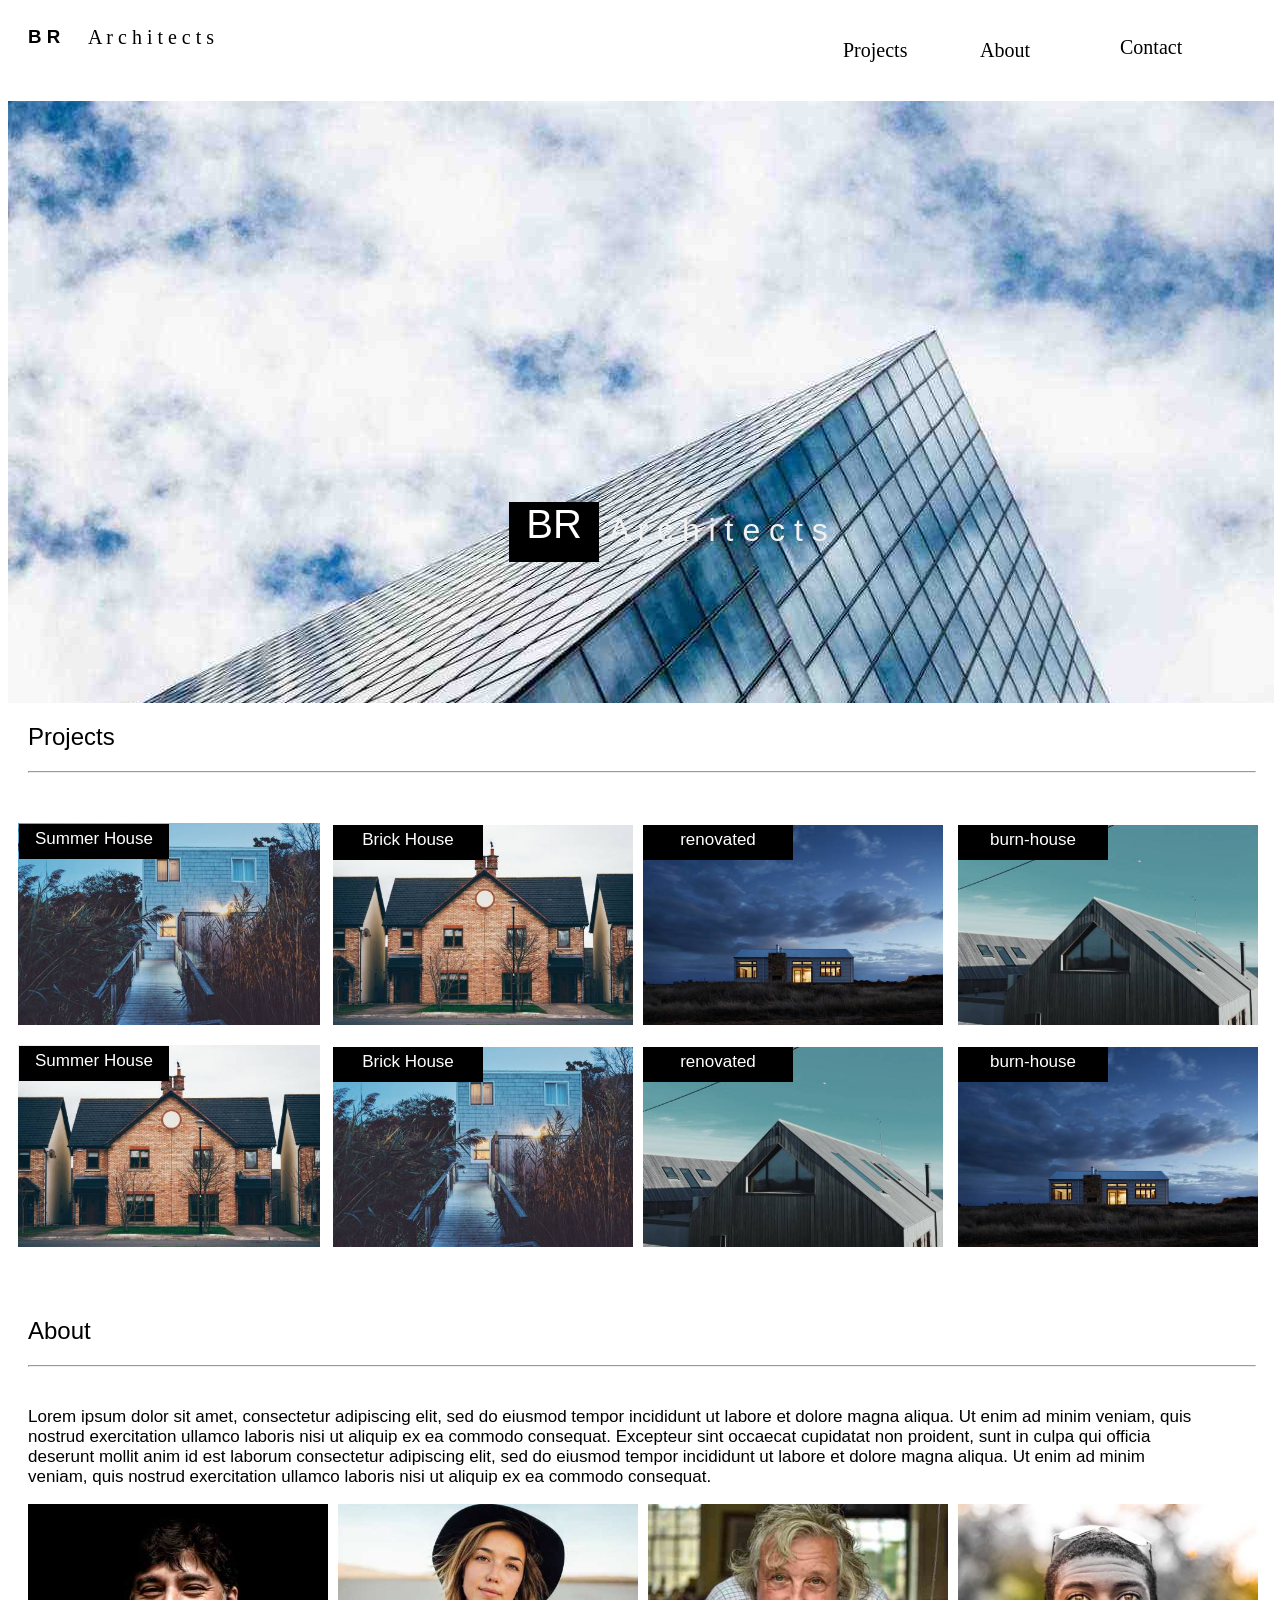
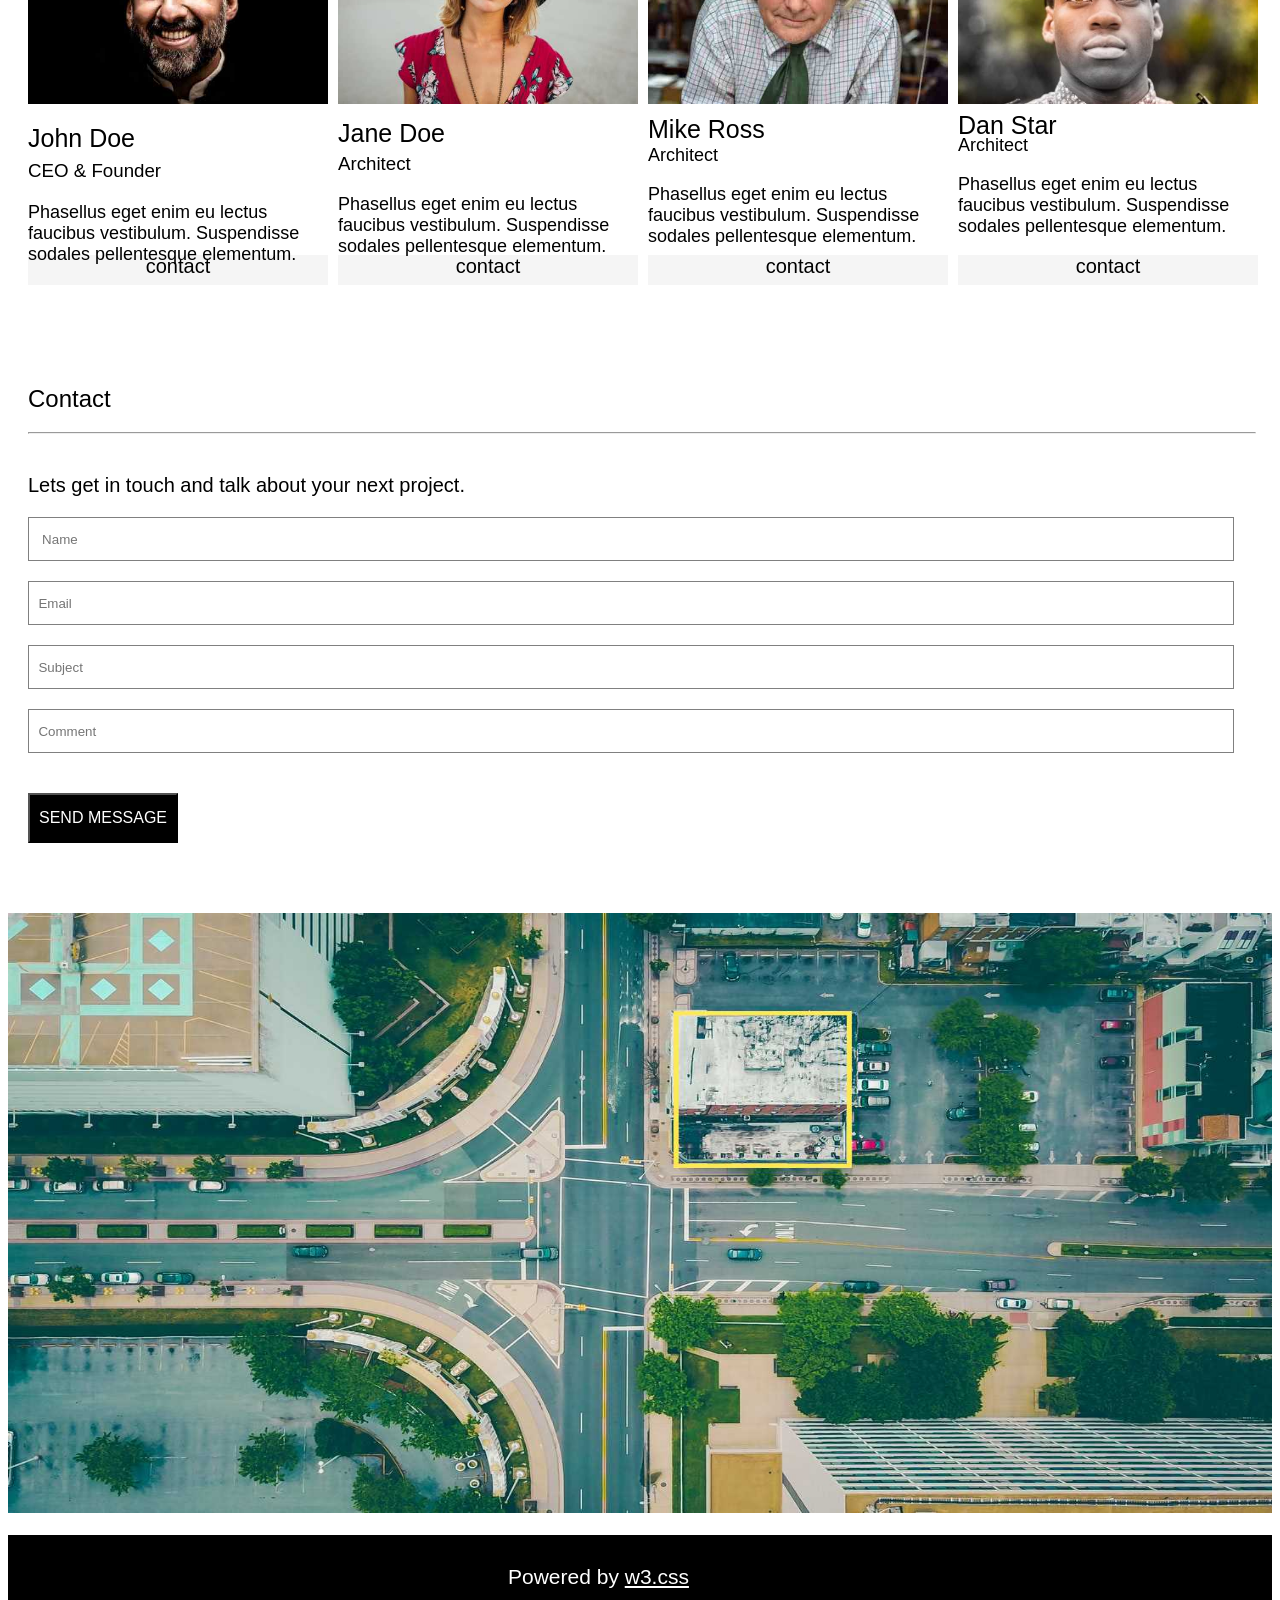
<file: index.html>
<!DOCTYPE html>
<html lang="en">
  <head>
    <meta charset="UTF-8" />

    <meta name="viewport" content="width=device-width, initial-scale=1.0" />
    <link rel="preconnect" href="https://fonts.googleapis.com" />
    <link rel="preconnect" href="https://fonts.gstatic.com" crossorigin />
    <link
      href="https://fonts.googleapis.com/css2?family=Poppins:ital,wght@0,100;0,200;0,300;0,400;0,500;0,600;0,700;0,800;0,900;1,100;1,200;1,300;1,400;1,500;1,600;1,700;1,800;1,900&display=swap"
      rel="stylesheet"
    />
    <link rel="stylesheet" href="index.css" />
    <title>Document</title>
 
  </head>
  <body>
    <div style="margin-top: -5px;">
      <div class="n">
    <h3 class="para" style="font-family: Verdana, sans-serif; margin-left: 20px;padding-top: 12px;">B R</h3>
    <h2 style="    font-family: Verdana;
    margin-left: 80px;
     margin-top: -40px;
    font-size: 20px;
    font-weight: 400;">A r c h i t e c t s </h2>
  </div>
    <p class="r"
      style="
        font-family: Verdana;
        margin-left: 820px;
        margin-top: -40px;
        font-size: 20px;
        padding: 15px;
      "
    >
      Projects
    </p>
    <p class="m"
      style="
        font-family: Verdana;
        margin-left: 960px;
        margin-top: -70px;
        font-size: 20px;
       padding: 12px;
      "
    >
      About
    </p>
    <p class="a"
      style="
        font-family: Verdana;
        margin-left: 1100px;
        margin-top: -70px;
        font-size: 20px;
        padding: 12px;
      "
    >
      Contact
    </p>
  </div>
  <div class="main-section">
    <div class="box">BR</div>
    <h1 class="letter">A r c h i t e c t s</h1>
  </div>
  <h2 class="second-main-section">Projects</h2>
  <hr style="margin-left: 20px;width: 97%;color: #f1f1f1;margin-top: 20px;">



<div>
<div class="summer-house"><div class="box-1">Summer House</div></div>
<div class="brick-house"><div class="box-2">Brick House</div></div>
<div class="renovated"><div class="box-3">renovated</div></div>
<div class="burn-house"><div class="box-4">burn-house</div></div>
<div class="summer-home"><div class="box-1">Summer House</div></div>
<div class="brick-home"><div class="box-2">Brick House</div></div>
<div class="renovated-home"><div class="box-3">renovated</div></div>
<div class="burn-home"><div class="box-4">burn-house</div></div>

</div>





<h2 class="third-main-section">About</h2>
<hr style="margin-left: 20px;width: 97%;color: #f1f1f1;">
<p class="alphabets">Lorem ipsum dolor sit amet, consectetur adipiscing elit, sed do eiusmod tempor incididunt ut labore et dolore magna aliqua. Ut enim ad minim veniam, quis<br> nostrud exercitation ullamco laboris nisi ut aliquip ex ea commodo consequat. Excepteur sint occaecat cupidatat non proident, sunt in culpa qui officia<br> deserunt mollit anim id est laborum consectetur adipiscing elit, sed do eiusmod tempor incididunt ut labore et dolore magna aliqua. Ut enim ad minim <br>veniam, quis nostrud exercitation ullamco laboris nisi ut aliquip ex ea commodo consequat.</p>



<div class="image-1"></div>
<div class="image-2"></div>
<div class="image-3"></div>
<div class="image-4"></div>




<h1 class="world">John Doe</h1>
<h1 class="earth">Jane Doe</h1>
<h1 class="planet">Mike Ross</h1>
<h1 class="universe">Dan Star</h1>


<h3 class="defence">CEO & Founder</h3>
<p class="css">Phasellus eget enim eu lectus<br> faucibus vestibulum. Suspendisse<br> sodales pellentesque elementum.</p>
<h3 class="it">Architect</h3>
<p class="java">Phasellus eget enim eu lectus<br> faucibus vestibulum. Suspendisse<br> sodales pellentesque elementum.</p>
<h3 class="ai">Architect</h3>
<p class="html">Phasellus eget enim eu lectus<br> faucibus vestibulum. Suspendisse<br> sodales pellentesque elementum.</p>
<h3 class="vvork">Architect</h3>
<p class="techno">Phasellus eget enim eu lectus<br> faucibus vestibulum. Suspendisse<br> sodales pellentesque elementum.</p>

<div class="contact-1">contact</div>
<div class="contact-2">contact</div>
<div class="contact-3">contact</div>
<div class="contact-4">contact</div>




<h2 class="fourth-main-section">Contact</h2>
<hr style="margin-left: 20px;width: 97%;color: #f1f1f1;">
<p class="main-letters">Lets get in touch and talk about your next project.</p>



<input class="name" placeholder="   Name">
<input class="email" placeholder="  Email">
<input class="subject" placeholder="  Subject">
<input class="comment" placeholder="  Comment">


<button class="click">SEND MESSAGE</button>



<img src="./images/map.jpg" class="map">


<div class="last-card">
  <h2>Powered by <a href="https://www.w3schools.com/" class="last-words">w3.css</a></h2>
  
  </div>




  </body>
</html>
</file>
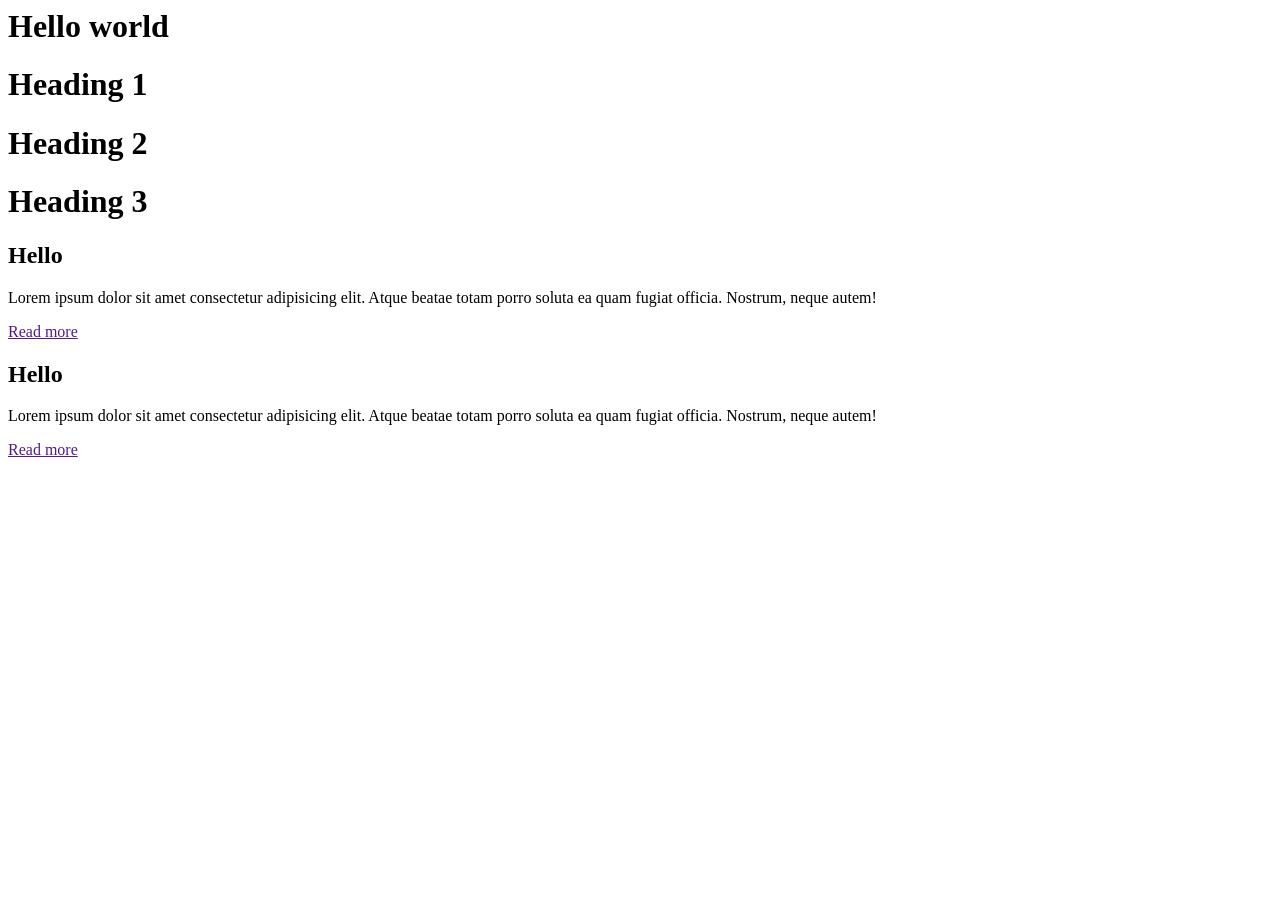
<file: new.html>
<html lang="en">
<head>
    <meta charset="UTF-8">
    <meta name="viewport" content="width=device-width, initial-scale=1.0">
    <link rel="stylesheet" href="index.css">
    <title>Document</title>
</head>
<body>
    <h1>Hello world</h1>

    <h1>Heading 1</h1>
    <h1 class="heading-2">Heading 2</h1>
    <h1>Heading 3</h1>

    <section class="project-container">
        
        <div class="project-card">
            <h2>Hello</h2>
            <p>Lorem ipsum dolor sit amet consectetur adipisicing elit. Atque beatae totam porro soluta ea quam fugiat officia. Nostrum, neque autem!</p>
            <a href="">Read more</a>
        </div>
        
        
        <div class="project-card">
            <h2>Hello</h2>
            <p>Lorem ipsum dolor sit amet consectetur adipisicing elit. Atque beatae totam porro soluta ea quam fugiat officia. Nostrum, neque autem!</p>
            <a href="">Read more</a>
        </div>
        
    </section>
</body>
</html>
</file>
<file: index.css>
/* h1 {
    color: red;
} */

/* .heading-2 {
    color: red;
}

.project-container{
    background: green;
    border: 1px solid #000;
    padding: 20px;
}

.project-card {
    height: 300px;
    width: 300px;
    border: 1px solid #000;
}


.project-card h2{
    color: white;
}

.project-card p{
    color: white;
}

.project-card a{
    color: red;
} */

.n{
   height: 50px;
}

.n:hover{
    background-color:gainsboro;   
    width: 250px;
}


.r:hover{
    background-color:gainsboro;   
    width:100px;
}



.m:hover{
    background-color:gainsboro;   
    width:100px;
}



.a:hover{
    background-color:gainsboro;   
    width:100px;
}




.main-section {
background-image: url(./images/architect.jpg);
height: 600px;width: 100%;margin-top: 30px ;
padding: 1px;background-repeat: no-repeat;

}

.box{
    height: 60px;width: 90px;background-color: black;
color: white;margin-left: 500px;
text-align: center;font-size: 40px;
font-family: 'Segoe UI', Verdana, sans-serif;
margin-top: 400px;
}

.letter{
   margin-left: 600px;
    margin-top: -50px;
    color: #F1F1F1;
    font-family: 'Segoe UI', Verdana, sans-serif;
    font-weight: 400;
}

.second-main-section{
    font-family:'Segoe UI', Verdana, sans-serif;
    font-weight: 400;margin-left: 20px;
}


.summer-house{
    background-image: url(./images/house5.jpg);
    height: 200px;width: 300px;background-size: cover;
    margin-left: 10px;margin-top: 50px;padding: 1px;
}

.box-1{
    background-color: black;color: white;height: 30px; width: 150px;
    font-size: 17px;
    font-family: 'Segoe UI', Tahoma,
     Geneva, Verdana, sans-serif;
     text-align: center;padding-top: 5px;
}






.brick-house{
    background-image: url(./images/house2.jpg);
    height: 200px;width: 300px;background-size: cover;
    margin-left: 325px;margin-top: -200px;
}

.box-2{
    background-color: black;color: white;height: 30px; width: 150px;
    font-size: 17px;
    font-family: 'Segoe UI', Tahoma,
     Geneva, Verdana, sans-serif;
     text-align: center;padding-top: 5px;
}






.renovated{
    background-image: url(./images/house3.jpg);
    height: 200px;width: 300px;background-size: cover;
    margin-left: 635px;margin-top: -200px;
}

.box-3{
    background-color: black;color: white;height: 30px; width: 150px;
    font-size: 17px;
    font-family: 'Segoe UI', Tahoma,
     Geneva, Verdana, sans-serif;
     text-align: center;padding-top: 5px;
}








.burn-house{
    background-image: url(./images/house4.jpg);
    height: 200px;width: 300px;background-size: cover;
    margin-left: 950px;margin-top: -200px;
}


.box-4{
    background-color: black;color: white;height: 30px; width: 150px;
    font-size: 17px;
    font-family: 'Segoe UI', Tahoma,
     Geneva, Verdana, sans-serif;
     text-align: center;padding-top: 5px;
}


.summer-home{
    background-image: url(./images/house2.jpg);
    height: 200px;width: 300px;background-size: cover;
    margin-left: 10px;padding: 1px;margin-top: 20px;
}

.box-1{
    background-color: black;color: white;height: 30px; width: 150px;
    font-size: 17px;
    font-family: 'Segoe UI', Tahoma,
     Geneva, Verdana, sans-serif;
     text-align: center;padding-top: 5px;
}








.brick-home{
    background-image: url(./images/house5.jpg);
    height: 200px;width: 300px;background-size: cover;
    margin-left: 325px;margin-top: -200px;
}

.box-2{
    background-color: black;color: white;height: 30px; width: 150px;
    font-size: 17px;
    font-family: 'Segoe UI', Tahoma,
     Geneva, Verdana, sans-serif;
     text-align: center;padding-top: 5px;
}



.renovated-home{
    background-image: url(./images/house4.jpg);
    height: 200px;width: 300px;background-size: cover;
    margin-left: 635px;margin-top: -200px;
}

.box-3{
    background-color: black;color: white;height: 30px; width: 150px;
    font-size: 17px;
    font-family: 'Segoe UI', Tahoma,
     Geneva, Verdana, sans-serif;
     text-align: center;padding-top: 5px;
}




.burn-home{
    background-image: url(./images/house3.jpg);
    height: 200px;width: 300px;background-size: cover;
    margin-left: 950px;margin-top: -200px;
}


.box-4{
    background-color: black;color: white;height: 30px; width: 150px;
    font-size: 17px;
    font-family: 'Segoe UI', Tahoma,
     Geneva, Verdana, sans-serif;
     text-align: center;padding-top: 5px;
}



.third-main-section{
    font-family:'Segoe UI', Verdana, sans-serif;
    font-weight: 400;margin-left: 20px;margin-top: 70px;
}

.alphabets{
    font-family:'Segoe UI', Verdana, sans-serif;
    font-weight: 400;margin-left: 20px;margin-top: 40px;
    font-size: 17px;
}




.image-1{
    height: 200px;width: 300px;
    background-size: cover;
    margin-left: 20px;background-image: url(./images/team2.jpg);
}




.image-2{
    background-image: url(./images/team1.jpg);
    height: 200px;width: 300px;background-size: cover;
    margin-left: 330px;margin-top: -200px;
}



.image-3{
    background-image: url(./images/team3.jpg);
    height: 200px;width: 300px;background-size: cover;
    margin-left: 640px;margin-top: -200px;
}



.image-4{
    background-image: url(./images/team4.jpg);
    height: 200px;width: 300px;background-size: cover;
    margin-left: 950px;margin-top: -200px;
}



.world{
    font-family:'Segoe UI', Verdana, sans-serif;
    font-weight: 400;margin-left: 20px;
    font-size: 25px;margin-top: 20px;
}



.earth{
    font-family:'Segoe UI', Verdana, sans-serif;
    font-weight: 400;font-size: 25px;
    margin-left: 330px;margin-top: -50px;
}




.planet{
    font-family:'Segoe UI', Verdana, sans-serif;
    font-weight: 400;font-size: 25px;
    margin-left: 640px;margin-top: -50px;
}



.universe{
    font-family:'Segoe UI', Verdana, sans-serif;
    font-weight: 400;font-size: 25px;
    margin-left: 950px;margin-top: -50px;
}


.defence{
    font-family:'Segoe UI', Verdana, sans-serif;
    font-weight: 400;margin-left: 20px;
    margin-top: 20px;
}



.css{
    font-family:'Segoe UI', Verdana, sans-serif;
    font-weight: 400;margin-left: 20px;
    margin-top: 20px;font-size: 18px;
}


.java{
    font-family:'Segoe UI', Verdana, sans-serif;
    font-weight: 400;margin-left: 330px;
    margin-top: 5px;font-size: 18px;
}





.it{
    font-family:'Segoe UI', Verdana, sans-serif;
    font-weight: 400;margin-left: 330px;
    margin-top: -130px;
}




.ai{
    font-family:'Segoe UI', Verdana, sans-serif;
    font-weight: 400;margin-left: 640px;
    margin-top: -130px;font-size: 18px;
}



.html{
    font-family:'Segoe UI', Verdana, sans-serif;
    font-weight: 400;margin-left: 640px;
    margin-top: 5px;font-size: 18px;
}





.vvork{
        font-family:'Segoe UI', Verdana, sans-serif;
        font-weight: 400;margin-left: 950px;
        margin-top: -130px;font-size: 18px;
}



.techno{
    font-family:'Segoe UI', Verdana, sans-serif;
    font-weight: 400;margin-left: 950px;
    margin-top: 5px;font-size: 18px;
}






.contact-1{
    height: 30px;width: 300px;
    margin-left: 20px;background-color: whitesmoke;
    text-align: center;font-size: 20px;
    font-family: 'Segoe UI', Tahoma, Geneva, Verdana, sans-serif;
    margin-top: 15px;
}



.contact-1:hover{
    background-color:gainsboro;   
    height: 30px;width: 300px;
}






.contact-2{
    height: 30px;width: 300px;
    margin-left: 20px;background-color: whitesmoke;
    text-align: center;font-size: 20px;
    font-family: 'Segoe UI', Tahoma, Geneva, Verdana, sans-serif;
    margin-top: -30px;margin-left: 330px;
}



.contact-2:hover{
    background-color:gainsboro;   
    height: 30px;width: 300px;
}




.contact-3{
    height: 30px;width: 300px;
    margin-left: 20px;background-color: whitesmoke;
    text-align: center;font-size: 20px;
    font-family: 'Segoe UI', Tahoma, Geneva, Verdana, sans-serif;
    margin-top: -30px;margin-left: 640px;
}


.contact-3:hover{
    background-color:gainsboro;   
    height: 30px;width: 300px;
}



.contact-4{
    height: 30px;width: 300px;
    margin-left: 20px;background-color: whitesmoke;
    text-align: center;font-size: 20px;
    font-family: 'Segoe UI', Tahoma, Geneva, Verdana, sans-serif;
    margin-top: -30px;margin-left: 950px;
}


.contact-4:hover{
    background-color:gainsboro;   
    height: 30px;width: 300px;
}




.fourth-main-section{
    margin-left: 20px;
    margin-top: 100px;
    font-family: 'Segoe UI', Tahoma, Geneva, Verdana, sans-serif;
    font-weight: 400;
}




.main-letters{
    margin-top: 40px;
    margin-left: 20px;
    font-size: 20px;
    font-family: 'Segoe UI', Tahoma, Geneva, Verdana, sans-serif;
}





.name{
    height: 40px;
    width: 1200px;
    border: 1px solid gray;
    margin-left: 20px;
}




.email{
    height: 40px;
    width: 1200px;
    border: 1px solid gray;
    margin-left: 20px;
    margin-top: 20px;
}




.subject{
    height: 40px;
    width: 1200px;
    border: 1px solid gray;
    margin-left: 20px;
    margin-top: 20px;
}



.comment{
    height: 40px;
    width: 1200px;
    border: 1px solid gray;
    margin-left: 20px;
    margin-top: 20px;
}




.click{
    background-color: black; 
    height: 50px;
    width: 150px;
    margin-left: 20px;
    color: white;
    font-size: 16px;
    margin-top: 40px;
}

.click:hover{
    background-color: gainsboro;
    border: none;
    color: black;
}





.map{
    height: 600px;
    width: 100%;
    background-size: cover;
    margin-top: 70px;
}



.last-card{
   
    height:100px;
    width: 100%;
    background-color: black;
    margin-top: 10px;
}

.last-card h2{
    padding-top: 30px;  
    color: white;
    font-size: 21px;
    font-family: 'Segoe UI', Tahoma, Geneva, Verdana, sans-serif;
    font-weight: 400;
    width: fit-content;
    padding-left: 500px;
}




.last-words{
    color: white;
}

.last-words:hover{
   
    color: green;
}
</file>
